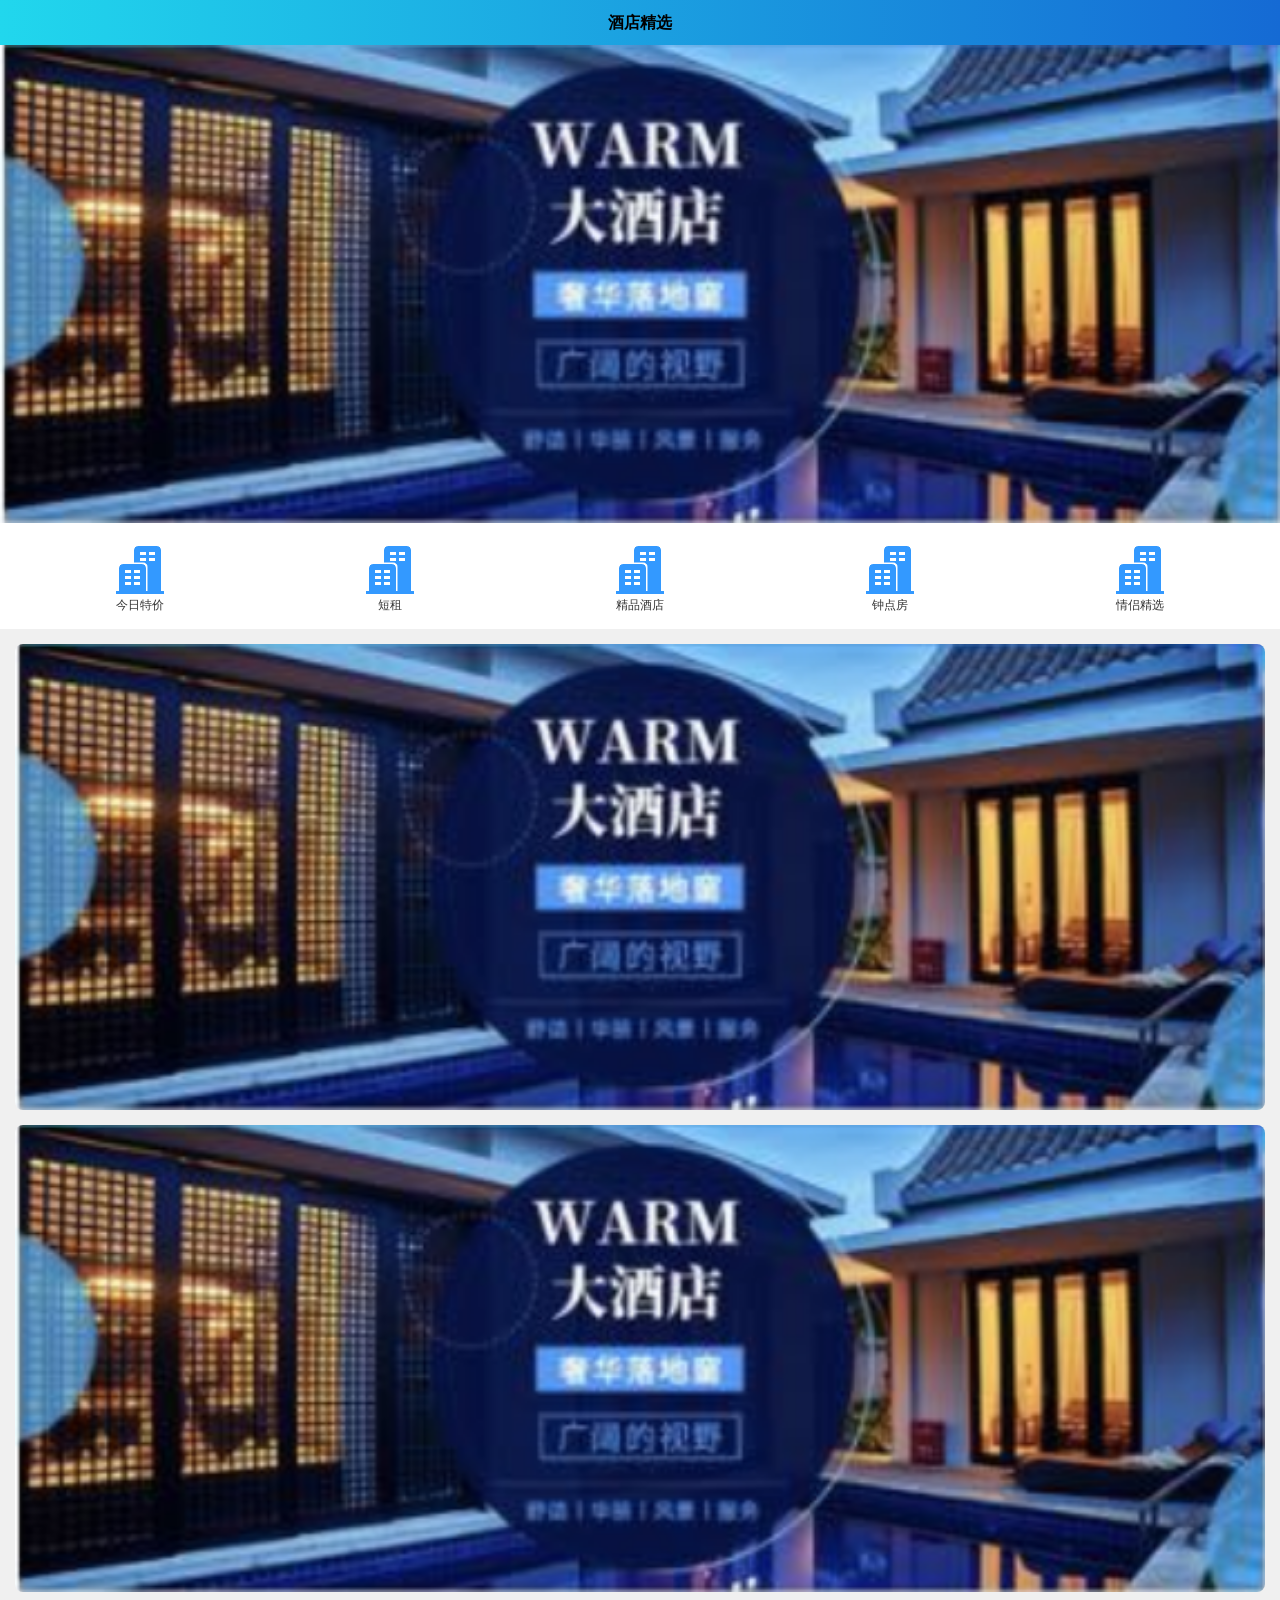
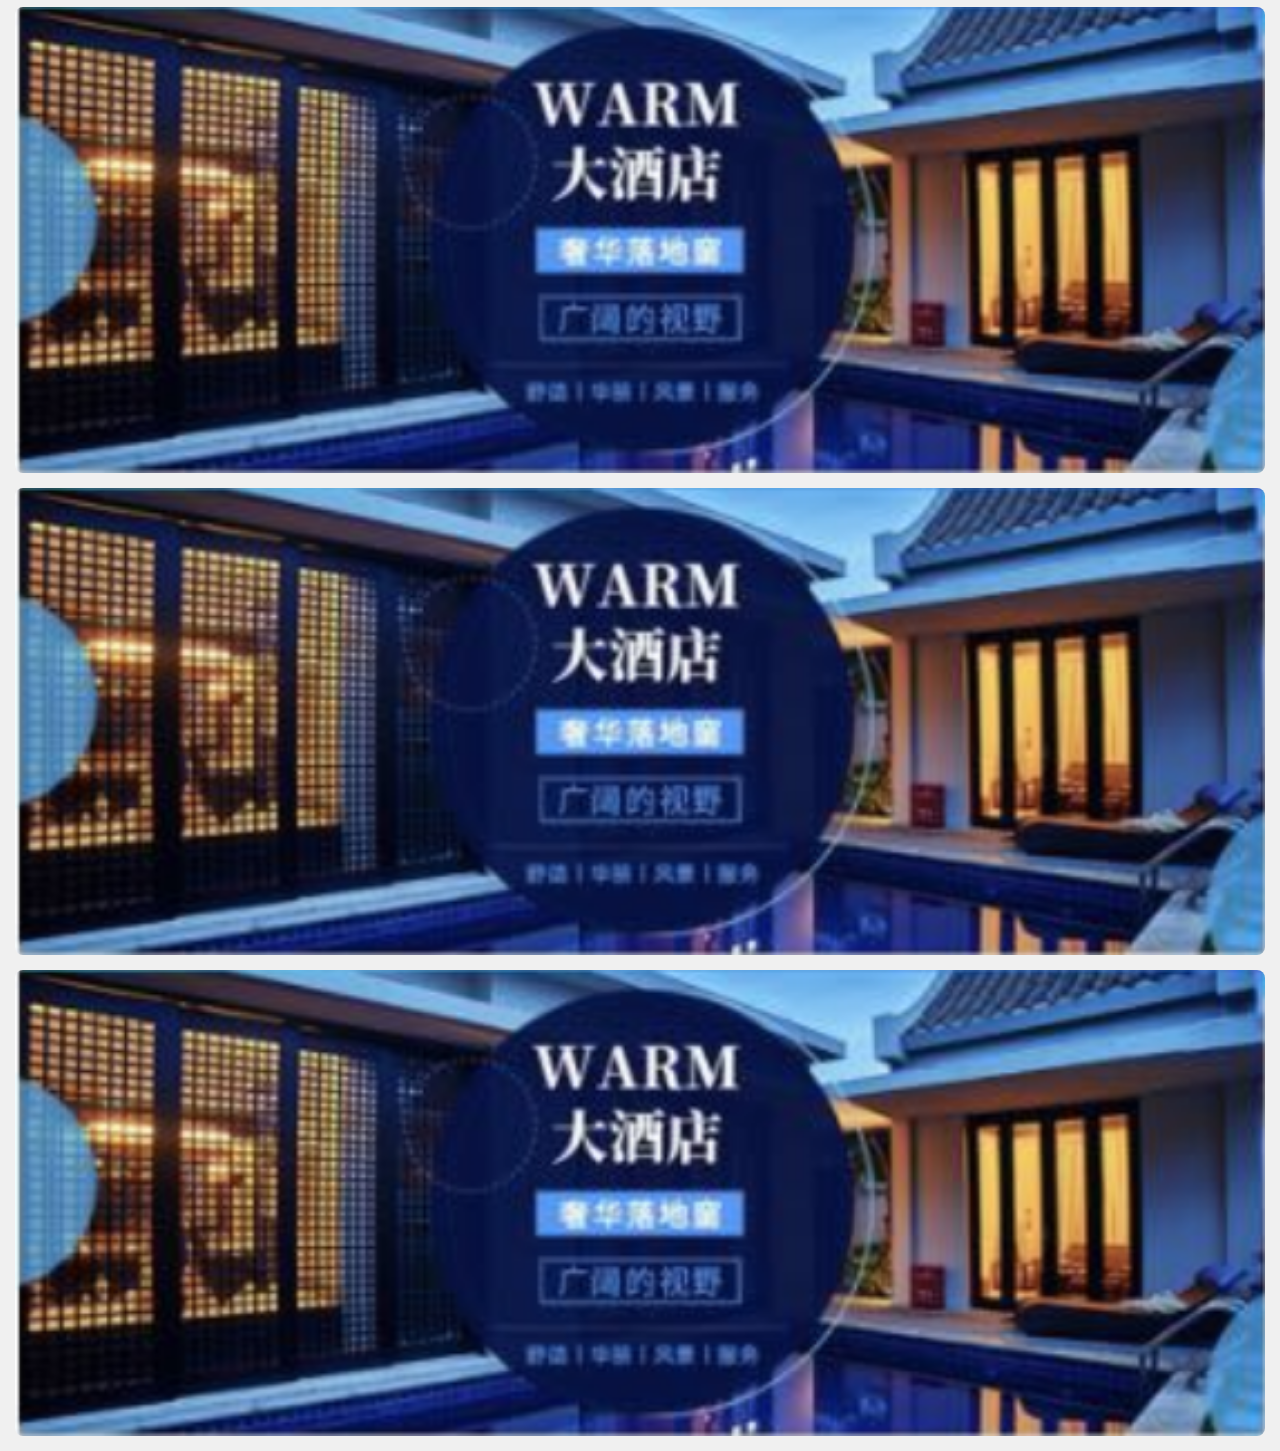
<file: html/index.html>
<!DOCTYPE html>
<html lang="en">
<head>
  <meta charset="UTF-8">
  <meta name="viewport" content="width=device-width, initial-scale=1.0">
  <meta http-equiv="X-UA-Compatible" content="ie=edge">
  <title>酒店精选</title>
  <link rel="stylesheet" href="../css/swiper.min.css">
  <link rel="stylesheet" href="../css/base.css">
  <script src="../js/swiper.min.js"></script>
</head>
<body>
  <header>
    <h4 class="title">酒店精选</h4>
  </header>
  <section class="swiper">
    <div class="swiper-container">
      <div class="swiper-wrapper">
        <div class="swiper-slide">
          <img src="../imgs/sw01.png">
        </div>
        <div class="swiper-slide">
          <img src="../imgs/sw01.png">
        </div>
        <div class="swiper-slide">
          <img src="../imgs/sw01.png">
        </div>
      </div>
    </div>
  </section>
  <!-- 导航条 -->
  <nav class="nav">
    <ul>
      <li>
        <img src="../imgs/hotel.png">
        <div>今日特价</div>
      </li>
      <li>
        <img src="../imgs/hotel.png">
        <div>短租</div>
      </li>
      <li>
        <img src="../imgs/hotel.png">
        <div>精品酒店</div>
      </li>
      <li>
        <img src="../imgs/hotel.png">
        <div>钟点房</div>
      </li>
      <li>
        <img src="../imgs/hotel.png">
        <div>情侣精选</div>
      </li>
    </ul>
  </nav>
  <!-- 列表 -->
  <section class="list">
    <ul>
      <li><a href=""><img src="../imgs/sw01.png"></a></li>
      <li><a href=""><img src="../imgs/sw01.png"></a></li>
      <li><a href=""><img src="../imgs/sw01.png"></a></li>
      <li><a href=""><img src="../imgs/sw01.png"></a></li>
      <li><a href=""><img src="../imgs/sw01.png"></a></li>
    </ul>
  </section>
  <script>
  window.onload = function(){
    // 初始化轮播图
    var swiper = new Swiper('.swiper-container', {
      autoplay: true,
      loop: true
    });
  };
  </script>
</body>
</html>
</file>
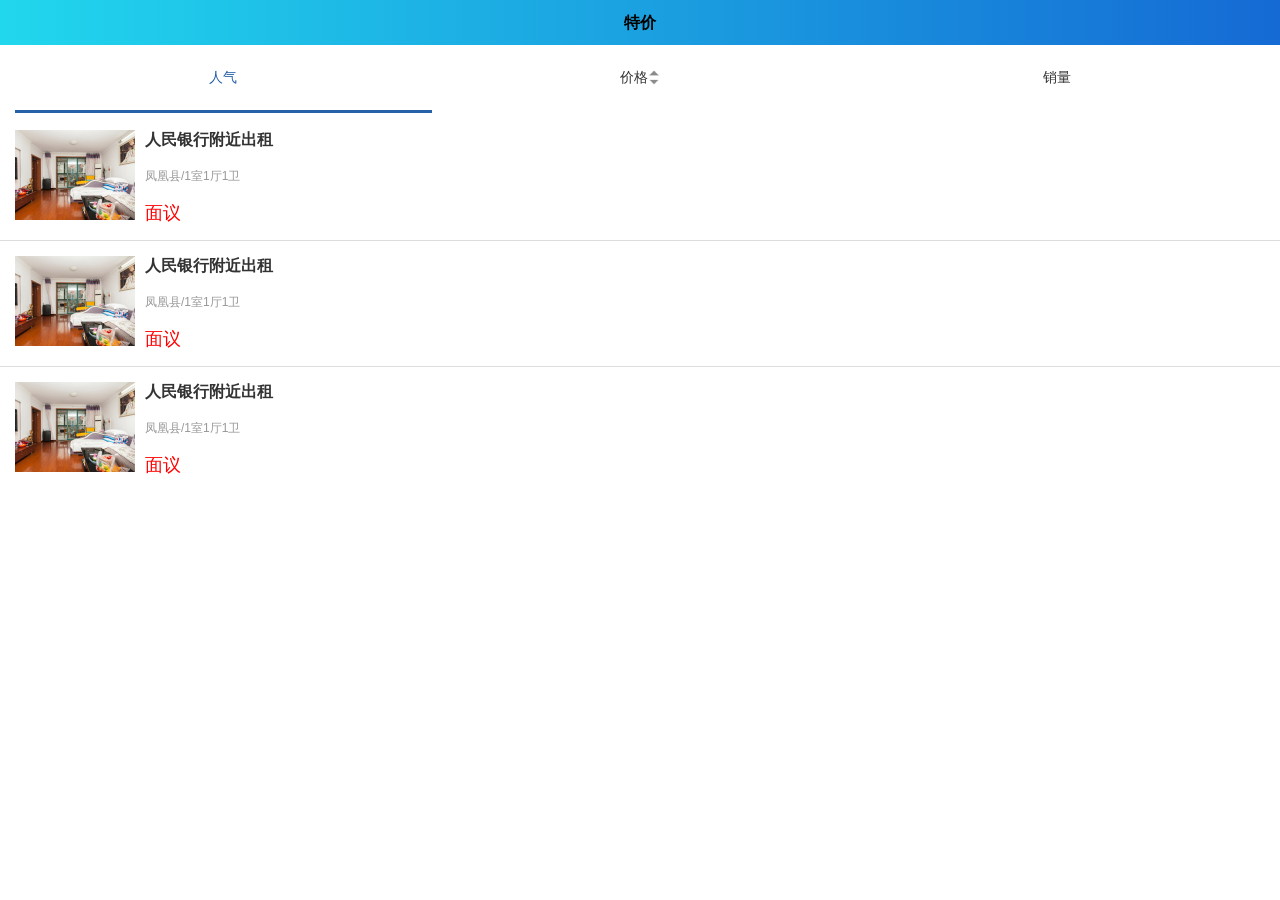
<file: html/bargainPrice.html>
<!DOCTYPE html>
<html lang="en">
<head>
  <meta charset="UTF-8">
  <meta name="viewport" content="width=device-width, initial-scale=1.0">
  <meta http-equiv="X-UA-Compatible" content="ie=edge">
  <title>特价aaaaaaaaaaa</title>
  <link rel="stylesheet" href="../css/swiper.min.css">
  <link rel="stylesheet" href="../css/base.css">
  <script src="../js/jquery-2.1.4.min.js"></script>
  <script src="../js/swiper.min.js"></script>
</head>
<body>
  <header>
    <h4 class="title">特价</h4>
  </header>
  <section class="main">
    <nav class="tab">
      <ul>
        <li class="active">
          <a>人气</a>
        </li>
        <li>
          <a class="tab-price">
            价格 
            <img src="../imgs/sj_t.png" class="sj_t">
            <img src="../imgs/sj_b.png" class="sj_b">
          </a>
        </li>
        <li>
          <a>销量</a>
        </li>
      </ul>
    </nav>
    <div class="swiper-container">
      <div class="swiper-wrapper">
        <div class="swiper-slide">
          <div class="container">
            <ul class="home-list">
              <li>
                <a href="" class="clearfix">
                  <img src="../imgs/home.jpg" class="pull-left img">
                  <div class="pull-left">
                    <div class="title">人民银行附近出租</div>
                    <div class="desc">凤凰县/1室1厅1卫</div>
                    <div class="price">面议</div>
                  </div>
                </a>
              </li>
              <li>
                  <a href="" class="clearfix">
                    <img src="../imgs/home.jpg" class="pull-left img">
                    <div class="pull-left">
                      <div class="title">人民银行附近出租</div>
                      <div class="desc">凤凰县/1室1厅1卫</div>
                      <div class="price">面议</div>
                    </div>
                  </a>
                </li>
                <li>
                  <a href="" class="clearfix">
                    <img src="../imgs/home.jpg" class="pull-left img">
                    <div class="pull-left">
                      <div class="title">人民银行附近出租</div>
                      <div class="desc">凤凰县/1室1厅1卫</div>
                      <div class="price">面议</div>
                    </div>
                  </a>
                </li>
            </ul>
          </div>
        </div>
        <div class="swiper-slide">
          <div class="container">
              <ul class="home-list">
                <li>
                  <a href="" class="clearfix">
                    <img src="../imgs/home.jpg" class="pull-left img">
                    <div class="pull-left">
                      <div class="title">人民银行附近出租</div>
                      <div class="desc">凤凰县/1室1厅1卫</div>
                      <div class="price">面议</div>
                    </div>
                  </a>
                </li>
                <li>
                    <a href="" class="clearfix">
                      <img src="../imgs/home.jpg" class="pull-left img">
                      <div class="pull-left">
                        <div class="title">人民银行附近出租</div>
                        <div class="desc">凤凰县/1室1厅1卫</div>
                        <div class="price">面议</div>
                      </div>
                    </a>
                  </li>
                  <li>
                    <a href="" class="clearfix">
                      <img src="../imgs/home.jpg" class="pull-left img">
                      <div class="pull-left">
                        <div class="title">人民银行附近出租</div>
                        <div class="desc">凤凰县/1室1厅1卫</div>
                        <div class="price">面议</div>
                      </div>
                    </a>
                  </li>
              </ul>
            </div>
        </div>
        <div class="swiper-slide">
          <div class="container">
              <ul class="home-list">
                <li>
                  <a href="" class="clearfix">
                    <img src="../imgs/home.jpg" class="pull-left img">
                    <div class="pull-left">
                      <div class="title">人民银行附近出租</div>
                      <div class="desc">凤凰县/1室1厅1卫</div>
                      <div class="price">面议</div>
                    </div>
                  </a>
                </li>
                <li>
                    <a href="" class="clearfix">
                      <img src="../imgs/home.jpg" class="pull-left img">
                      <div class="pull-left">
                        <div class="title">人民银行附近出租</div>
                        <div class="desc">凤凰县/1室1厅1卫</div>
                        <div class="price">面议</div>
                      </div>
                    </a>
                  </li>
                  <li>
                    <a href="" class="clearfix">
                      <img src="../imgs/home.jpg" class="pull-left img">
                      <div class="pull-left">
                        <div class="title">人民银行附近出租</div>
                        <div class="desc">凤凰县/1室1厅1卫</div>
                        <div class="price">面议</div>
                      </div>
                    </a>
                  </li>
              </ul>
            </div>
        </div>
      </div>
    </div>
  </section>
  <script>
    $(function(){
      var swiper = new Swiper('.swiper-container', {
        on: {
          slideChangeTransitionStart: function(){
            var index = this.activeIndex;
            $(".tab ul li:eq("+index+")").addClass("active").siblings().removeClass("active");
          }
        }
      });
      // 点击tab的时候
      $(".tab ul li").click(function(){
        var index = $(".tab ul li").index(this);
        $(this).addClass("active").siblings().removeClass("active");
        swiper.slideTo(index, 1000, false);
      });
    });
  </script>
</body>
</html>
</file>
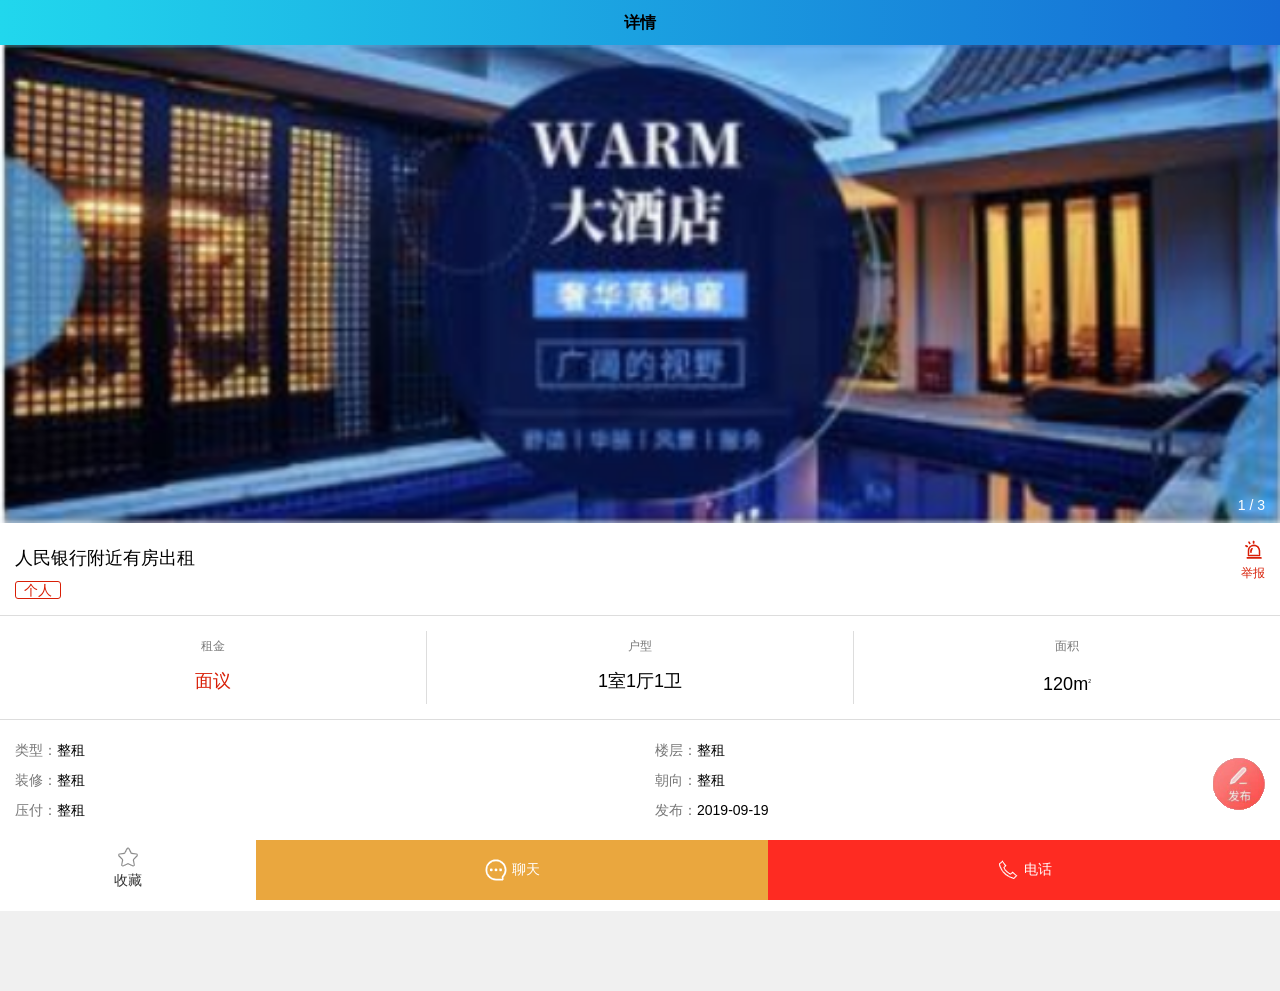
<file: html/details.html>
<!DOCTYPE html>
<html lang="en">
<head>
  <meta charset="UTF-8">
  <meta name="viewport" content="width=device-width, initial-scale=1.0">
  <meta http-equiv="X-UA-Compatible" content="ie=edge">
  <title>详情</title>
  <link rel="stylesheet" href="../css/swiper.min.css">
  <link rel="stylesheet" href="../css/base.css">
  <script src="../js/swiper.min.js"></script>
</head>
<body class="bg">
  <header>
    <h4 class="title">详情</h4>
  </header>
  <section class="swiper">
    <div class="swiper-container">
      <div class="swiper-wrapper">
        <div class="swiper-slide">
          <img src="../imgs/sw01.png">
        </div>
        <div class="swiper-slide">
          <img src="../imgs/sw01.png">
        </div>
        <div class="swiper-slide">
          <img src="../imgs/sw01.png">
        </div>
      </div>
      <div class="swiper-pagination"></div>
    </div>
  </section>
  <section class="details-title">
    <div class="clearfix">
      <div class="pull-left title">
        人民银行附近有房出租
      </div>
      <div class="pull-right img">
        <img src="../imgs/jubao.png">
        <div class="desc">举报</div>
      </div>
    </div>
    <div class="label"><span>个人</span></div>
  </section>
  <section>
    <ul class="flex">
      <li class="item">
        <div class="top">租金</div>
        <div class="bottom price">面议</div>
      </li>
      <li class="item">
        <div class="top">户型</div>
        <div class="bottom">1室1厅1卫</div>
      </li>
      <li class="item">
        <div class="top">面积</div>
        <div class="bottom">120m<sup>2</sup></div>
      </li>
    </ul>
  </section>
  <section class="details-info">
    <ul class="flex">
      <li class="item">
        <div><label>类型：</label>整租</div>
        <div><label>装修：</label>整租</div>
        <div><label>压付：</label>整租</div>
      </li>
      <li class="item">
        <div><label>楼层：</label>整租</div>
        <div><label>朝向：</label>整租</div>
        <div><label>发布：</label>2019-09-19</div>
      </li>
    </ul>
  </section>
  <section class="addr"><label>小区/地址：</label>凤凰县-城中区</section>
  <!-- <section class="split"></section> -->

  <img src="../imgs//fabu.png" class="publish">  
  <footer>
    <ul class="flex">
      <li class="flex-1">
        <a href="">
          <img src="../imgs/caret.png">
          <div>收藏</div>
        </a>
      </li>
      <li class="flex-2 chat">
        <a href="">
          <img src="../imgs/liaotian.png" alt="">
          <span>聊天</span>
        </a>
      </li>
      <li class="flex-2 tel">
        <a href="">
          <img src="../imgs/tel.png" alt="">
          <span>电话</span>
        </a>
      </li>
    </ul>
  </footer> 
  <script>
  window.onload = function(){
    // 初始化轮播图
    var swiper = new Swiper('.swiper-container', {
      autoplay: false,
      pagination: {
        el: '.swiper-pagination',
        type: 'fraction',
      }
    });
  };
  </script>
</body>
</html>
</file>
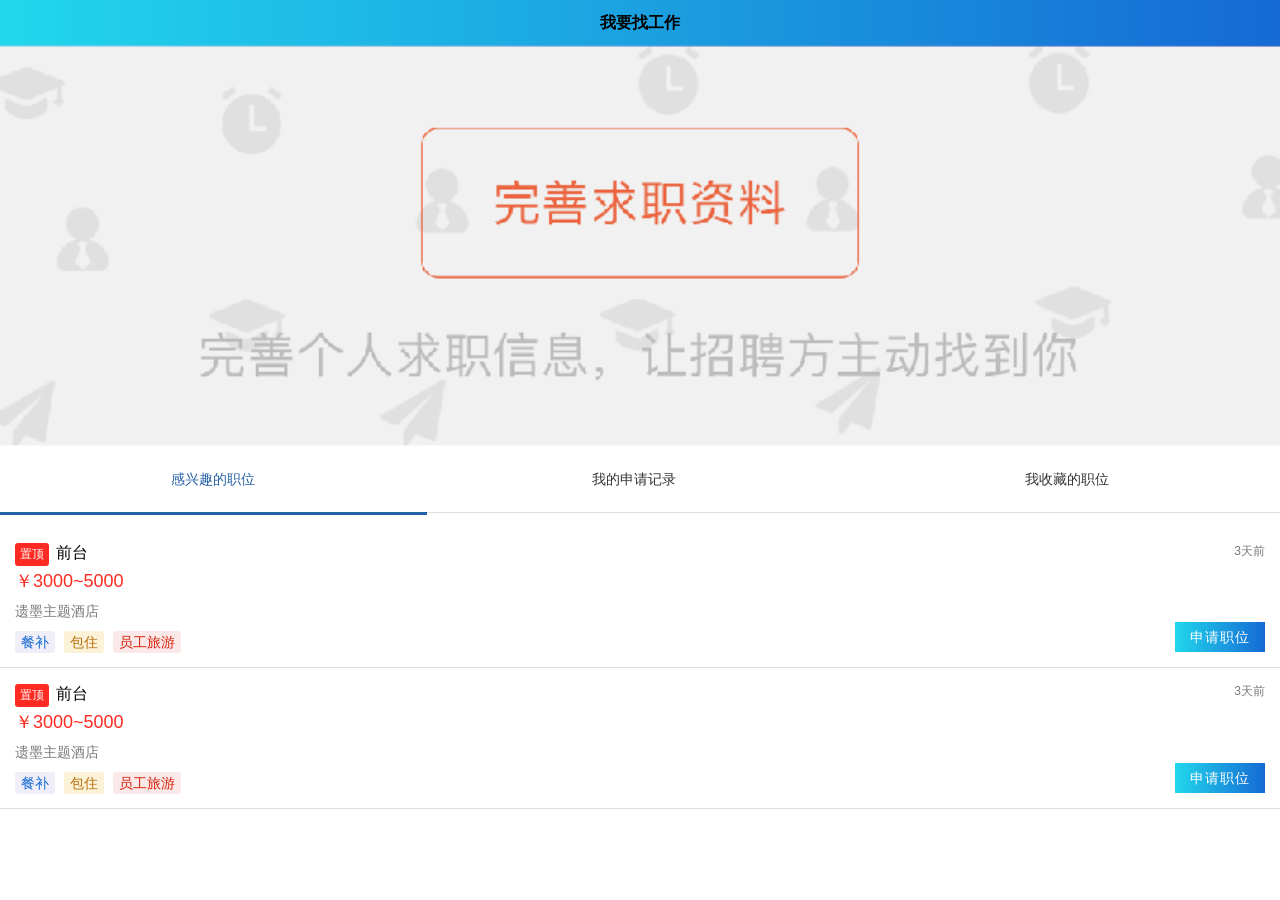
<file: html/findJob.html>
<!DOCTYPE html>
<html lang="en">
<head>
  <meta charset="UTF-8">
  <meta name="viewport" content="width=device-width, initial-scale=1.0">
  <meta http-equiv="X-UA-Compatible" content="ie=edge">
  <title>我要找工作</title>
  <link rel="stylesheet" href="../css/swiper.min.css">
  <link rel="stylesheet" href="../css/base.css">
  <script src="../js/swiper.min.js"></script>
  <script src="../js/jquery-2.1.4.min.js"></script>
</head>
<body>
  <header>
    <h4 class="title">我要找工作</h4>
  </header>
  <section class="work-bg">
    <img src="../imgs/bg2.png">
  </section>
  <section class="main work-main">
      <nav class="tab">
        <ul>
          <li class="active">
            <a>感兴趣的职位</a>
          </li>
          <li>
            <a class="tab-price">
              我的申请记录
            </a>
          </li>
          <li>
            <a>我收藏的职位</a>
          </li>
        </ul>
      </nav>
      <div class="swiper-container">
        <div class="swiper-wrapper">
          <div class="swiper-slide">
            <div class="container job-hot">
              <ul class="job-list">
                <li class="clearfix relative">
                  <div class="pull-left">
                    <div class="title"><span class="tips">置顶</span> <span>前台</span></div>
                    <div class="price">￥3000~5000</div>
                    <div class="shop-name">遗墨主题酒店</div>
                    <div class="label">
                      <span class="blue">餐补</span>
                      <span class="orange">包住</span>
                      <span class="red">员工旅游</span>
                    </div>
                  </div>
                  <div class="pull-right">
                    <div class="time">3天前</div>
                    <a href="" class="job-apply">申请职位</a>
                  </div>
                </li>
                <li class="clearfix relative">
                  <div class="pull-left">
                    <div class="title"><span class="tips">置顶</span> <span>前台</span></div>
                    <div class="price">￥3000~5000</div>
                    <div class="shop-name">遗墨主题酒店</div>
                    <div class="label">
                      <span class="blue">餐补</span>
                      <span class="orange">包住</span>
                      <span class="red">员工旅游</span>
                    </div>
                  </div>
                  <div class="pull-right">
                    <div class="time">3天前</div>
                    <a href="" class="job-apply">申请职位</a>
                  </div>
                </li>
              </ul>
            </div>
          </div>
          <div class="swiper-slide">
            <div class="container job-hot">
              <ul class="job-list">
                <li class="clearfix relative">
                  <div class="pull-left">
                    <div class="title"><span class="tips">置顶</span> <span>前台</span></div>
                    <div class="price">￥3000~5000</div>
                    <div class="shop-name">遗墨主题酒店</div>
                    <div class="label">
                      <span class="blue">餐补</span>
                      <span class="orange">包住</span>
                      <span class="red">员工旅游</span>
                    </div>
                  </div>
                  <div class="pull-right">
                    <div class="time">3天前</div>
                    <a href="" class="job-apply">申请职位</a>
                  </div>
                </li>
                <li class="clearfix relative">
                  <div class="pull-left">
                    <div class="title"><span class="tips">置顶</span> <span>前台</span></div>
                    <div class="price">￥3000~5000</div>
                    <div class="shop-name">遗墨主题酒店</div>
                    <div class="label">
                      <span class="blue">餐补</span>
                      <span class="orange">包住</span>
                      <span class="red">员工旅游</span>
                    </div>
                  </div>
                  <div class="pull-right">
                    <div class="time">3天前</div>
                    <a href="" class="job-apply">申请职位</a>
                  </div>
                </li>
              </ul>
            </div>
          </div>
          <div class="swiper-slide">
            <div class="container job-hot">
              <ul class="job-list">
                <li class="clearfix relative">
                  <div class="pull-left">
                    <div class="title"><span class="tips">置顶</span> <span>前台</span></div>
                    <div class="price">￥3000~5000</div>
                    <div class="shop-name">遗墨主题酒店</div>
                    <div class="label">
                      <span class="blue">餐补</span>
                      <span class="orange">包住</span>
                      <span class="red">员工旅游</span>
                    </div>
                  </div>
                  <div class="pull-right">
                    <div class="time">3天前</div>
                    <a href="" class="job-apply">申请职位</a>
                  </div>
                </li>
                <li class="clearfix relative">
                  <div class="pull-left">
                    <div class="title"><span class="tips">置顶</span> <span>前台</span></div>
                    <div class="price">￥3000~5000</div>
                    <div class="shop-name">遗墨主题酒店</div>
                    <div class="label">
                      <span class="blue">餐补</span>
                      <span class="orange">包住</span>
                      <span class="red">员工旅游</span>
                    </div>
                  </div>
                  <div class="pull-right">
                    <div class="time">3天前</div>
                    <a href="" class="job-apply">申请职位</a>
                  </div>
                </li>
              </ul>
            </div>
          </div>
        </div>
      </div>
    </section>
    <script>
      $(function(){
        var swiper = new Swiper('.swiper-container', {
          on: {
            slideChangeTransitionStart: function(){
              var index = this.activeIndex;
              $(".tab ul li:eq("+index+")").addClass("active").siblings().removeClass("active");
            }
          }
        });
        // 点击tab的时候
        $(".tab ul li").click(function(){
          var index = $(".tab ul li").index(this);
          $(this).addClass("active").siblings().removeClass("active");
          swiper.slideTo(index, 1000, false);
        });
      });
    </script>
</body>
</html>
</file>
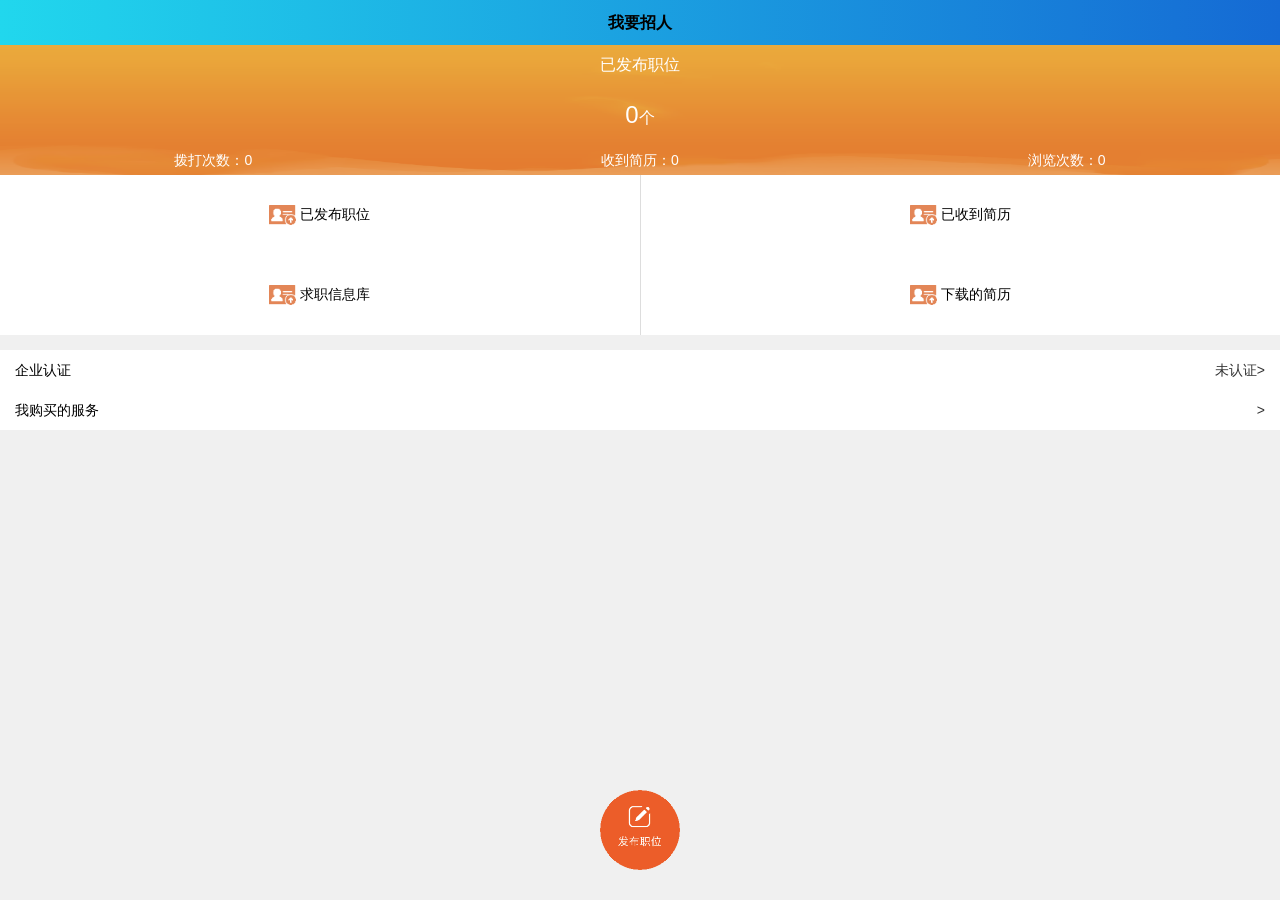
<file: html/findPerson.html>
<!DOCTYPE html>
<html lang="en">
<head>
  <meta charset="UTF-8">
  <meta name="viewport" content="width=device-width, initial-scale=1.0">
  <meta http-equiv="X-UA-Compatible" content="ie=edge">
  <title>我要招人</title>
  <link rel="stylesheet" href="../css/swiper.min.css">
  <link rel="stylesheet" href="../css/base.css">
  <script src="../js/swiper.min.js"></script>
</head>
<body class="bg">
  <header>
    <h4 class="title">我要招人</h4>
  </header>
  <section class="person-bg">
    <div class="title">已发布职位</div>
    <div class="title"><span class="num">0</span>个</div>
    <div class="person-flex">
      <div class="person-item">拨打次数：0</div>
      <div class="person-item">收到简历：0</div>
      <div class="person-item">浏览次数：0</div>
    </div>
  </section>
  <section class="person-menu">
    <div class="person-menu-item">
      <div class="icon">
        <img src="../imgs/per1.png"> 已发布职位
      </div>
      <div class="icon">
        <img src="../imgs/per1.png"> 求职信息库
      </div>
    </div>
    <div class="person-menu-item">
      <div class="icon">
          <img src="../imgs/per1.png"> 已收到简历
        </div>
        <div class="icon">
          <img src="../imgs/per1.png"> 下载的简历
        </div>
    </div>
  </section>
  <section class="person-nav">
    <ul>
      <li class="clearfix">
        <div class="pull-left">企业认证</div>
        <a class="pull-right text-right">
          未认证&gt;
        </a>
      </li>
      <li class="clearfix">
        <div class="pull-left">我购买的服务</div>
        <a class="pull-right text-right">
          &gt;
        </a>
      </li>
    </ul>
  </section>
  <img src="../imgs/publish.png" class="publish-btn">
</body>
</html>
</file>
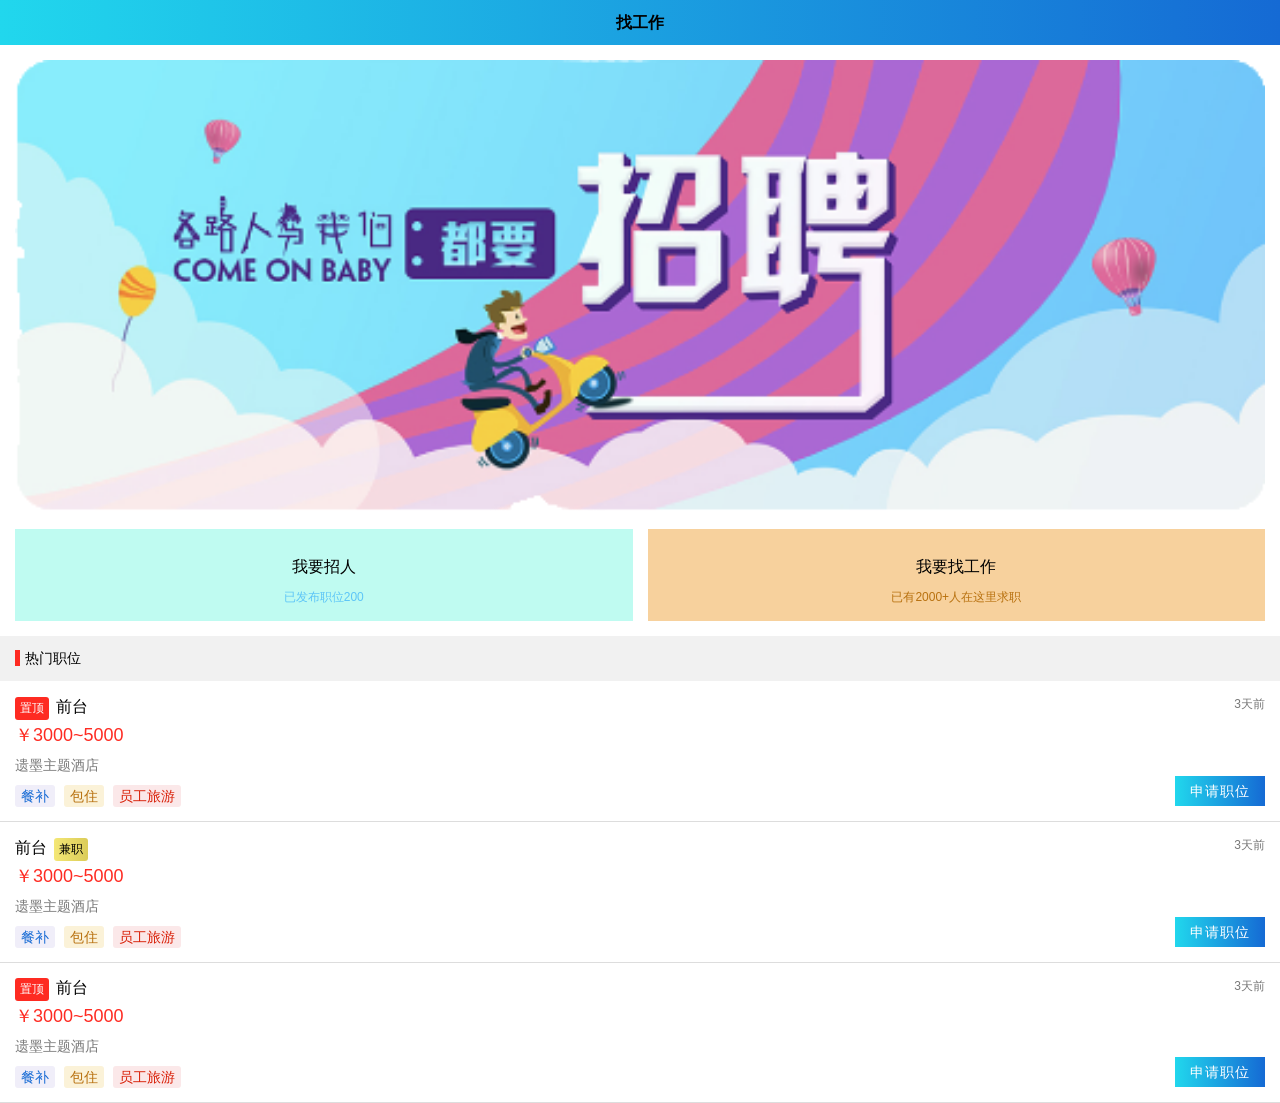
<file: html/job.html>
<!DOCTYPE html>
<html lang="en">
<head>
  <meta charset="UTF-8">
  <meta name="viewport" content="width=device-width, initial-scale=1.0">
  <meta http-equiv="X-UA-Compatible" content="ie=edge">
  <title>找工作</title>
  <link rel="stylesheet" href="../css/swiper.min.css">
  <link rel="stylesheet" href="../css/base.css">
  <script src="../js/swiper.min.js"></script>
</head>
<body>
  <header>
    <h4 class="title">找工作</h4>
  </header>
  <section class="job-banner">
    <img src="../imgs/img02.png">
  </section>
  <section class="job-recruit">
    <div class="recruit-person text-center">
      <div class="title">我要招人</div>
      <div class="note">已发布职位200</div>
    </div>
    <div class="recruit-work text-center">
      <div class="title">我要找工作</div>
      <div class="note">已有2000+人在这里求职</div>
    </div>
  </section>
  <section class="job-hot">
    <div class="title">
      <span>热门职位</span>
    </div>
    <ul class="job-list">
      <li class="clearfix relative">
        <div class="pull-left">
          <div class="title"><span class="tips">置顶</span> <span>前台</span></div>
          <div class="price">￥3000~5000</div>
          <div class="shop-name">遗墨主题酒店</div>
          <div class="label">
            <span class="blue">餐补</span>
            <span class="orange">包住</span>
            <span class="red">员工旅游</span>
          </div>
        </div>
        <div class="pull-right">
          <div class="time">3天前</div>
          <a href="" class="job-apply">申请职位</a>
        </div>
      </li>
      <li class="clearfix relative">
        <div class="pull-left">
          <div class="title"><span>前台</span> <span class="tips-right">兼职</span></div>
          <div class="price">￥3000~5000</div>
          <div class="shop-name">遗墨主题酒店</div>
          <div class="label">
            <span class="blue">餐补</span>
            <span class="orange">包住</span>
            <span class="red">员工旅游</span>
          </div>
        </div>
        <div class="pull-right">
          <div class="time">3天前</div>
          <a href="" class="job-apply">申请职位</a>
        </div>
      </li>
      <li class="clearfix relative">
        <div class="pull-left">
          <div class="title"><span class="tips">置顶</span> <span>前台</span></div>
          <div class="price">￥3000~5000</div>
          <div class="shop-name">遗墨主题酒店</div>
          <div class="label">
            <span class="blue">餐补</span>
            <span class="orange">包住</span>
            <span class="red">员工旅游</span>
          </div>
        </div>
        <div class="pull-right">
          <div class="time">3天前</div>
          <a href="" class="job-apply">申请职位</a>
        </div>
      </li>
    </ul>
  </section>
</body>
</html>
</file>
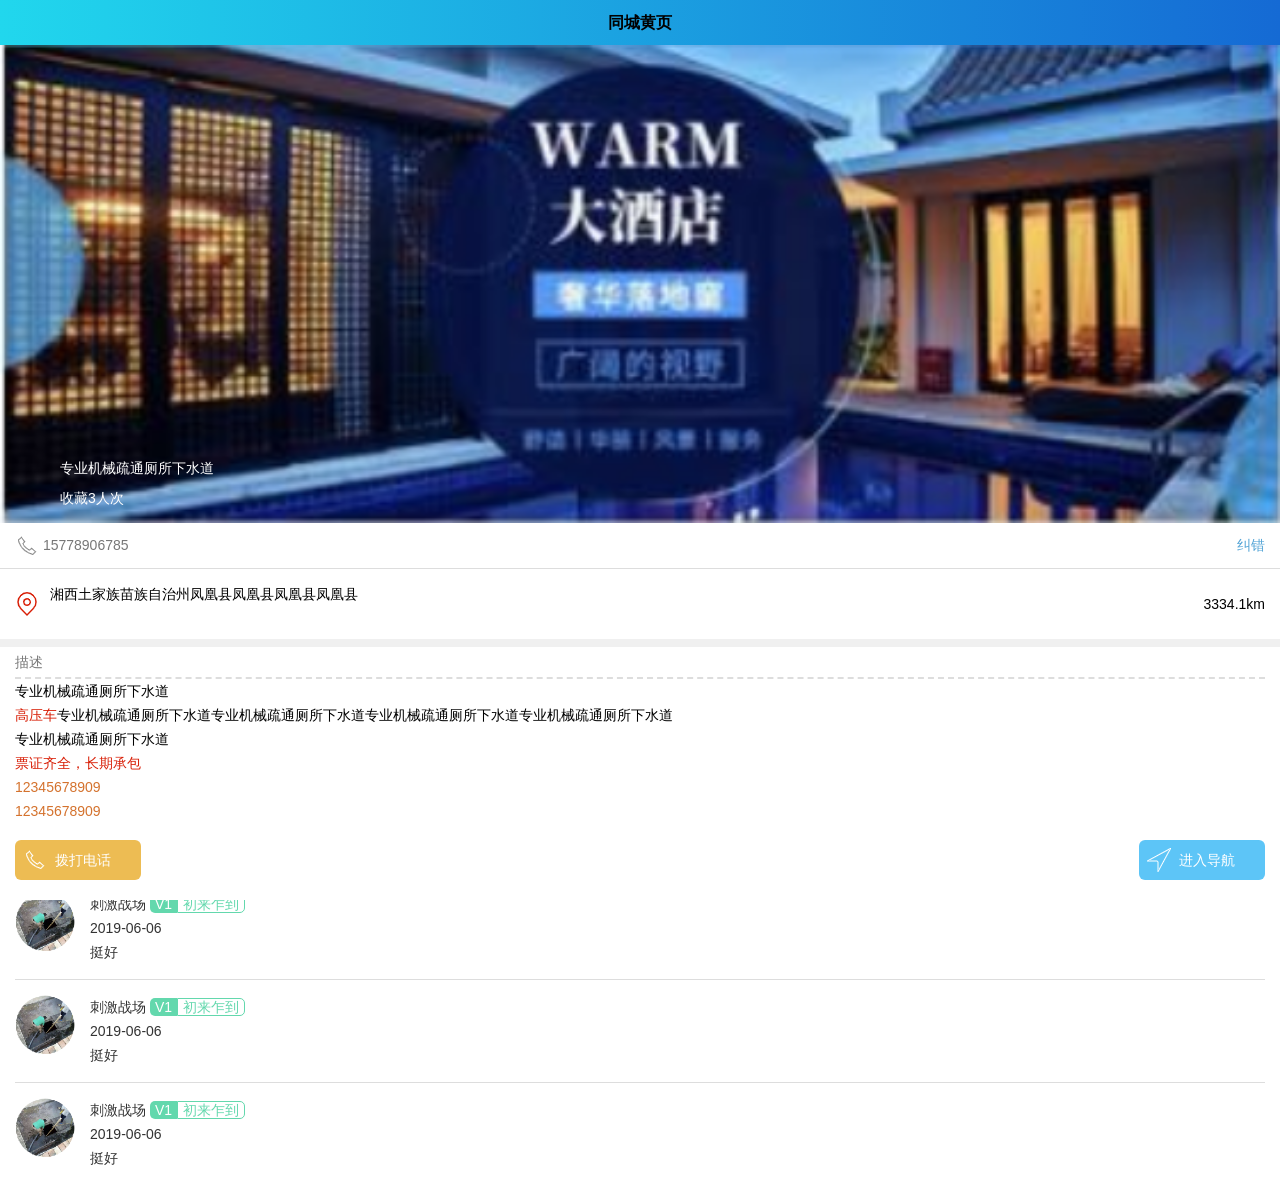
<file: html/telListDetails.html>
<!DOCTYPE html>
<html lang="en">
<head>
  <meta charset="UTF-8">
  <meta name="viewport" content="width=device-width, initial-scale=1.0">
  <meta http-equiv="X-UA-Compatible" content="ie=edge">
  <title>同城黄页</title>
  <link rel="stylesheet" href="../css/swiper.min.css">
  <link rel="stylesheet" href="../css/base.css">
  <script src="../js/swiper.min.js"></script>
</head>
<body class="bg" style="padding-bottom: 0;">
  <header>
    <h4 class="title">同城黄页</h4>
  </header>
  <div class="banner">
      <img src="../imgs/sw01.png">
      <div class="desc">
        <div>专业机械疏通厕所下水道</div>
        <div>收藏3人次</div>
      </div>
  </div>
  <section>
    <div class="error clearfix">
      <div class="pull-left tel">
        <img src="../imgs/tel2.png"> 15778906785
      </div>
      <a href="" class="pull-right">纠错</a>
    </div>
    <div class="addr clearfix">
      <div class="pull-left">
        <img src="../imgs/position.png">
        <div>湘西土家族苗族自治州凤凰县凤凰县凤凰县凤凰县</div>
      </div>
      <div class="pull-right">
        3334.1km
      </div>
    </div>
  </section>
  <section class="desc">
    <div class="title">描述</div>
    <div>专业机械疏通厕所下水道</div>
    <div><span class="red">高压车</span>专业机械疏通厕所下水道专业机械疏通厕所下水道专业机械疏通厕所下水道专业机械疏通厕所下水道</div>
    <div>专业机械疏通厕所下水道</div>
    <div class="red">票证齐全，长期承包</div>
    <div class="phone">12345678909</div>
    <div class="phone">12345678909</div>
  </section>
  <section class="comment">
    <div class="title">最新评论</div>
    <ul class="comment-list">
      <li>
        <a href="" class="clearfix">
          <img src="../imgs/img1.png" class="pull-left"/>
          <div class="pull-left">
            <div class="name">刺激战场 <span class="level">V1</span><span class="level-text">初来乍到</span></div>
            <div class="date">2019-06-06</div>
            <div class="text">挺好</div>
          </div>
        </a>
      </li>
      <li>
        <a href="" class="clearfix">
          <img src="../imgs/img1.png" class="pull-left"/>
          <div class="pull-left">
            <div class="name">刺激战场 <span class="level">V1</span><span class="level-text">初来乍到</span></div>
            <div class="date">2019-06-06</div>
            <div class="text">挺好</div>
          </div>
        </a>
      </li>
      <li>
        <a href="" class="clearfix">
          <img src="../imgs/img1.png" class="pull-left"/>
          <div class="pull-left">
            <div class="name">刺激战场 <span class="level">V1</span><span class="level-text">初来乍到</span></div>
            <div class="date">2019-06-06</div>
            <div class="text">挺好</div>
          </div>
        </a>
      </li>
    </ul>
  </section>
  <footer class="fixed clearfix">
    <a class="btn tel pull-left"><img src="../imgs/tel.png">拨打电话</a>
    <a class="btn navgation pull-right"><img src="../imgs/nav.png">进入导航</a>
  </footer>
  <script>
  </script>
</body>
</html>
</file>
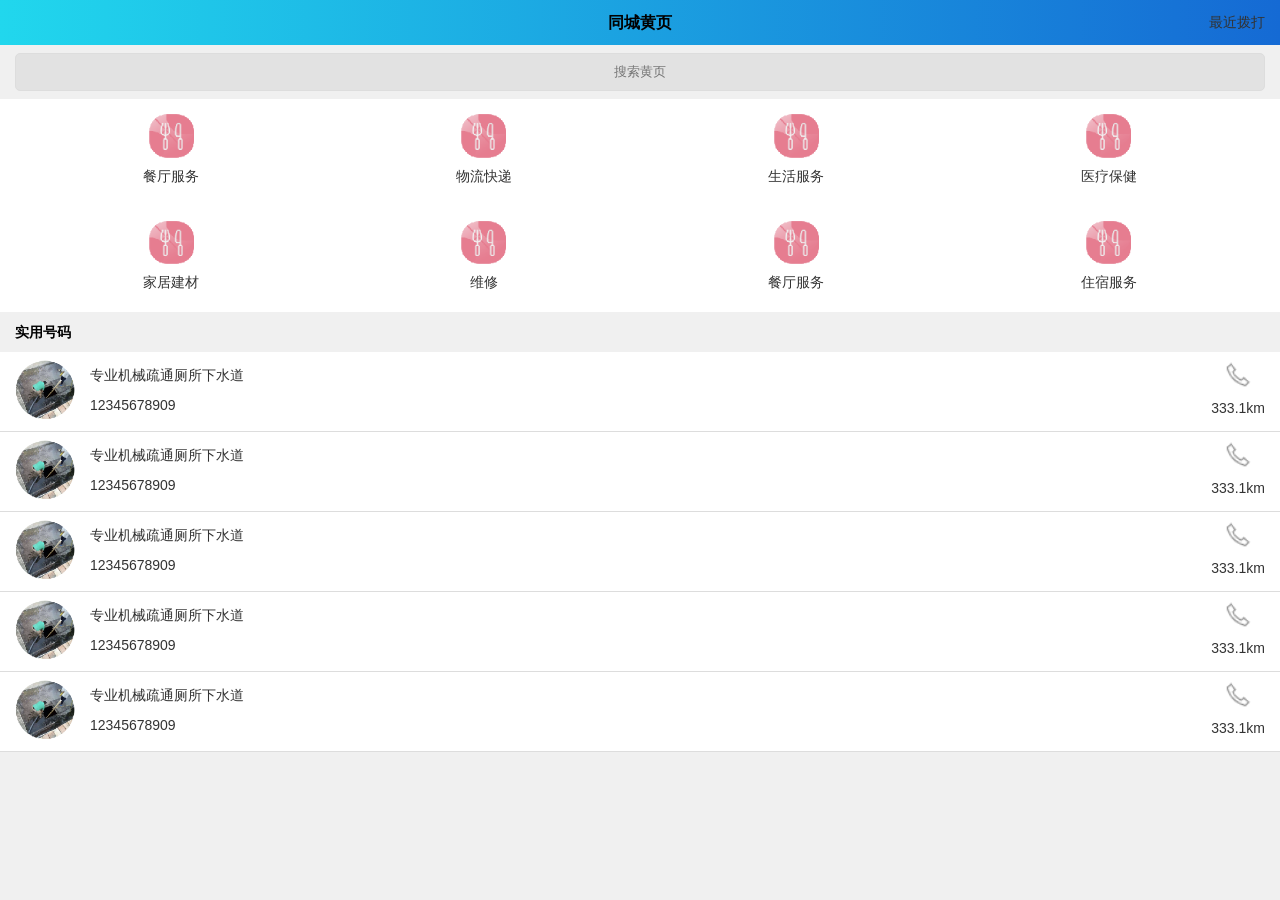
<file: html/yellowPage.html>
<!DOCTYPE html>
<html lang="en">
<head>
  <meta charset="UTF-8">
  <meta name="viewport" content="width=device-width, initial-scale=1.0">
  <meta http-equiv="X-UA-Compatible" content="ie=edge">
  <title>同城黄页</title>
  <link rel="stylesheet" href="../css/swiper.min.css">
  <link rel="stylesheet" href="../css/base.css">
  <script src="../js/swiper.min.js"></script>
</head>
<body class="bg" style="padding-bottom: 0;">
  <header>
    <h4 class="title">同城黄页</h4>
    <a class="right">最近拨打</a>
  </header>
  <section class="search">
    <input type="text" placeholder="搜索黄页">
  </section>
  <nav>
    <ul class="clearfix">
      <li class="pull-left">
        <a href="">
          <img src="../imgs/canting.png">
          <div class="desc">餐厅服务</div>
        </a>
      </li>
      <li class="pull-left">
        <a href="">
          <img src="../imgs/canting.png">
          <div class="desc">物流快递</div>
        </a>
      </li>
      <li class="pull-left">
        <a href="">
          <img src="../imgs/canting.png">
          <div class="desc">生活服务</div>
        </a>
      </li>
      <li class="pull-left">
        <a href="">
          <img src="../imgs/canting.png">
          <div class="desc">医疗保健</div>
        </a>
      </li>
      <li class="pull-left">
        <a href="">
          <img src="../imgs/canting.png">
          <div class="desc">家居建材</div>
        </a>
      </li>
      <li class="pull-left">
        <a href="">
          <img src="../imgs/canting.png">
          <div class="desc">维修</div>
        </a>
      </li>
      <li class="pull-left">
        <a href="">
          <img src="../imgs/canting.png">
          <div class="desc">餐厅服务</div>
        </a>
      </li>
      <li class="pull-left">
        <a href="">
          <img src="../imgs/canting.png">
          <div class="desc">住宿服务</div>
        </a>
      </li>
    </ul>
  </nav>
  <section class="tel-list">
    <h4>实用号码</h4>
    <ul>
      <li>
        <a href="" class="clearfix">
          <img src="../imgs/img1.png" class="pull-left">
          <div class="pull-left">
            <div class="title">专业机械疏通厕所下水道</div>
            <div class="tel">12345678909</div>
          </div>
          <div class="pull-right">
            <img src="../imgs/tel2.png">
            <div class="distance">333.1km</div>
          </div>
        </a>
      </li>
      <li>
        <a href="" class="clearfix">
          <img src="../imgs/img1.png" class="pull-left">
          <div class="pull-left">
            <div class="title">专业机械疏通厕所下水道</div>
            <div class="tel">12345678909</div>
          </div>
          <div class="pull-right">
            <img src="../imgs/tel2.png">
            <div class="distance">333.1km</div>
          </div>
        </a>
      </li>
      <li>
        <a href="" class="clearfix">
          <img src="../imgs/img1.png" class="pull-left">
          <div class="pull-left">
            <div class="title">专业机械疏通厕所下水道</div>
            <div class="tel">12345678909</div>
          </div>
          <div class="pull-right">
            <img src="../imgs/tel2.png">
            <div class="distance">333.1km</div>
          </div>
        </a>
      </li>
      <li>
        <a href="" class="clearfix">
          <img src="../imgs/img1.png" class="pull-left">
          <div class="pull-left">
            <div class="title">专业机械疏通厕所下水道</div>
            <div class="tel">12345678909</div>
          </div>
          <div class="pull-right">
            <img src="../imgs/tel2.png">
            <div class="distance">333.1km</div>
          </div>
        </a>
      </li>
      <li>
        <a href="" class="clearfix">
          <img src="../imgs/img1.png" class="pull-left">
          <div class="pull-left">
            <div class="title">专业机械疏通厕所下水道</div>
            <div class="tel">12345678909</div>
          </div>
          <div class="pull-right">
            <img src="../imgs/tel2.png">
            <div class="distance">333.1km</div>
          </div>
        </a>
      </li>
    </ul>
  </section>
  <script>
  </script>
</body>
</html>
</file>
<file: css/base.css>
*{
  padding: 0;
  margin: 0;
}
html,body{
  font-family: "微软雅黑", Arial, Helvetica, sans-serif;
  font-size: 14px;
}
body{
  padding-top: 45px;
}
a,
a:hover,
a:active{
  text-decoration: none;
  color: #333;
  cursor: pointer;
}
ul{
  list-style: none;
}
header{
  background: -webkit-linear-gradient(left, #21d7ed, #156ad4);
  padding: 0 15px;
  position: fixed;
  top: 0;
  left: 0;
  right: 0;
  z-index: 100;
}
header .title{
  height: 45px;
  line-height: 45px;
  text-align: center;
  font-size: 16px;
}

.swiper .swiper-slide img{
  display: block;
  width: 100%;
}
.nav > ul{
  display: flex;
}
.nav > ul > li{
  -webkit-flex: 1;
  flex: 1;
  text-align: center;
  padding-top: 8px;
  font-size: 12px;
  color: #333; 
}
section.list{
  background: #f0f0f0;
  padding: 15px;
}
section.list ul > li + li{
  margin-top: 15px;
}
section.list ul > li > a{
  display: block;
}
section.list ul > li img{
  display: block;
  width: 100%;
  -webkit-border-radius: 8px;
  border-radius: 8px;
}
nav.tab > ul{
  -webkit-display: flex;
  display: flex;
}
.tab-price{
  position: relative;
  padding-right: 12px;
}
.tab-price .sj_t{
  position: absolute;
  top: 22px;
  /* right: 5; */
  width: 12px;
  height: 12px;
}
.tab-price .sj_b{
  position: absolute;
  bottom: 22px;
  /* right: 0; */
  width: 12px;
  height: 12px;
}
.main{
  padding-top: 70px;
}
nav.tab{
  position: fixed;
  top: 45px;
  left: 0;
  right: 0;
  background: #fff;
  z-index: 100;
}
nav.tab > ul > li{
  -webit-flex: 1;
  flex: 1;
  text-align: center;
  height: 65px;
  line-height: 65px;
  margin: auto;
}
nav.tab > ul > li a{
  /* padding-bottom: 5px; */
}
nav.tab > ul > li.active a{
  -webkit-box-sizing: border-box;
  box-sizing: border-box;
  color: #2561a7;
  border-bottom: 3px solid #2561a7;
}
.clearfix{
  *zoom: 1;
}
.clearfix:after{
  clear: both;
  content: "";
  display: block;
  visibility: hidden;
  height: 0;
}
.pull-left{
  float: left !important;
}
.pull-right{
  float: right !important;
}
.home-list li + li{
  border-top: 1px solid #ddd;
}
.home-list li a{
  display: block;
  padding: 15px;
}
.home-list li .img{
  width: 120px;
  margin-right: 10px;
}
.home-list li .title{
  font-weight: bold;
  font-size: 16px;
}
.home-list li .desc{
  line-height: 50px;
  font-size: 12px;
  color: #999;
}
.home-list li .price{
  color: #ff0000;
  font-size: 18px;
}
.swiper-pagination{
  color: #fff;
  right: 15px;
  left: auto;
  text-align: right;
}
.details-title{
  padding: 15px;
  border-bottom: 1px solid #ddd;
}
.details-title .title{
  font-size: 18px;
  line-height: 40px;
}
.details-title .img{
  text-align: center;
}
.details-title .img .desc{
  font-size: 12px;
  color: #d81e06;
}
.details-title .label span{
  border: 1px solid #d81e06;
  padding: 0px 8px;
  color: #d81e06;
  -webkit-border-radius: 3px;
  border-radius: 3px;
}
.flex{
  -webkit-display: flex;
  display: flex;
  padding: 15px 0;
  border-bottom: 1px solid #ddd;
}
.flex .item{
  flex: 1;
  text-align: center;
}
.flex .item +.item{
  border-left: 1px solid #ddd;
}
.flex .item .top{
  font-size: 12px;
  color: #777;
  line-height: 30px;
}
.flex .item .bottom{
  font-size: 18px;
  line-height: 40px;
}
.flex .item .bottom sup{
  font-size: 5px;
}
.flex .item .bottom.price{
  color: #d81e06;
} 
.details-info .item{
  padding: 0 15px;
  text-align: left;
  line-height: 30px;
}
.details-info .item + .item{
  border: none;
}
.details-info .item label{
  color: #777;
}
.addr {
  padding: 0 15px; 
  line-height: 40px;
}
.addr label{
  color: #777;
}
.split{
  height: 8px;
  background: #f0f0f0;
}
.publish{
  position: fixed;
  z-index: 1000;
  bottom: 90px;
  right: 15px;
}
.bg{
  background: #f0f0f0;
  padding-bottom: 80px;
}
.bg > section{
  background: #fff;
}
footer > ul.flex{
  border: none;
  position: fixed;
  z-index: 1000;
  bottom: 0;
  left: 0;
  right: 0;
  height: 60px;
  background: #fff;
  padding: 0;
}
footer > ul.flex > li{
  margin: auto;
  text-align: center;
  height: 60px;
  -webkit-box-sizing: border-box;
  box-sizing: border-box;
}
.flex-1{
  -webkit-flex: 1;
  flex: 1;
}
.flex-2{
  -webkit-flex: 2;
  flex: 2;
}
footer > ul.flex li a{
  display: block;
  width: 100%;
  height: 100%;
}
footer > ul.flex .flex-1 img{
  margin-top: 5px; 
}
footer > ul.flex .flex-2.chat{
  background: #eaa73e;
}
footer > ul.flex .flex-2 > a{
  color: #fff;
  padding-top: 18px;
  -webkit-box-sizing: border-box;
  box-sizing: border-box;
}
footer > ul.flex .flex-2.tel{
  background: #fe2b22;
}
footer > ul.flex .flex-2 > a img{
  vertical-align: middle;
}
.right{
  position: absolute;
  right: 15px;
  top: 0;
  line-height: 45px;
  font-size: 14px;
}
.bg > .search{
  background: #f0f0f0;
  padding: 8px 15px;
}
.bg > .search > input{
  padding: 3px;
  line-height: 30px;
  display: block;
  width: 100%;
  border: 1px solid #ddd;
  -webkit-box-sizing: border-box;
  box-sizing: border-box;
  outline: none;
  -webkit-border-radius: 5px;
  border-radius: 5px;
  text-align: center;
  background: #e2e2e2;
}
nav{
  padding: 0 15px;
  background: #fff;
}
nav > ul > li{
  width: 25%;
  margin: 15px auto;
  text-align: center;
}
nav > ul > li > a{
  display: block;
}
nav > ul > li > a img{
  width: 45px;
}
nav > ul > li > a .desc{
  line-height: 30px;
}
.tel-list h4{
  background: #f0f0f0;
  padding: 0 15px;
  line-height: 40px;
}
.tel-list > ul > li{
  border-bottom: 1px solid #ddd;
  text-align: left;
  width: 100%;
  margin: 0;
}
.tel-list > ul > li > a{
  display: block;
  width: 100%;
  padding: 8px 15px;
  -webkit-box-sizing: border-box;
  box-sizing: border-box;
}
.tel-list > ul > li > a img{
  width: 60px;
  -webkit-border-radius: 50%;
  border-radius: 50%;
}
.tel-list > ul > li > a .pull-left + .pull-left{
  margin-left: 15px;
}
.tel-list > ul > li > a > .pull-left > div{
  line-height: 30px;
}
.tel-list > ul > li > a > .pull-right{
  text-align: center;
}
.tel-list > ul > li > a > .pull-right > img{
  width: 30px;
}
.tel-list > ul > li > a > .pull-right .distance{
  line-height: 30px;
}
.banner{
  position: relative;
}
.banner img{
  display: block;
  width: 100%;
}
.banner .desc{
  position: absolute;
  left: 60px;
  bottom: 10px;
  color: #fff;
  line-height: 30px;
}
.error{
  line-height: 45px;
  padding: 0 15px;
  border-bottom: 1px solid #ddd;
}
.error .tel{
  color: #777;
}
.error .tel img{
  vertical-align: middle;
}
.error a{
  color: #53a4d6;
}
.addr{
  position: relative;
  padding: 15px;
}
.addr > .pull-left > img{
  position: absolute;
  left: 15px;
  top: 0;
  bottom: 0;
  margin: auto;
}
.addr > .pull-left{
  width: 60%;
  padding-left: 35px;
}
.addr > .pull-left > div{
  line-height: 20px;
}
section.desc{
  margin-top: 8px;
  padding: 0 15px;
  padding-bottom: 15px;
}
section.desc div{
  line-height: 24px;
}
section.desc .title{
  color: #777;
  line-height: 30px;
  border-bottom: 2px dashed #ddd;
}
section.desc .red{
  color: #d81e06;
}
section.desc .phone{
  color: #d4722d;
}
.comment{
  margin-top: 8px;
  padding: 0 15px;
}
.comment .title{
  line-height: 30px;
  /* border-bottom: 2px solid #ddd; */
}
.comment ul.comment-list > li{
  margin: auto;
  width: 100%;
  color: #666;
  border-top: 1px solid #ddd;
  padding: 15px 0;
}
.comment ul.comment-list > li img{
  width: 60px;
  -webkit-border-radius: 50%;
  border-radius: 50%;
}
.comment ul.comment-list > li .pull-left + .pull-left{
  margin-left: 15px;
}
.comment ul.comment-list > li .pull-left{
  text-align: left;
  line-height: 24px;
}
.comment ul.comment-list > li .pull-left .level{
  background: #63d8ad;
  color: #fff;
  -webkit-border-radius: 5px;
  border-radius: 5px;
  -webkit-border-top-right-radius: 0;
  border-top-right-radius: 0;
  -webkit-border-bottom-right-radius: 0;
  border-bottom-right-radius: 0;
  padding: 1px 5px;
}
.comment ul.comment-list > li .pull-left .level-text{
  color: #63d8ad;
  padding: 0 5px;
  border: 1px solid #63d8ad;
  -webkit-border-top-right-radius: 5px;
  border-top-right-radius: 5px;
  -webkit-border-bottom-right-radius: 5px;
  border-bottom-right-radius: 5px;
}
.fixed{
  position: fixed;
  bottom: 0;
  left: 0;
  right: 0;
  height: 80px;
   background: #fff;
   padding: 0 15px;
}
.fixed > .btn{
  height: 40px;
  line-height: 40px;
  margin-top: 20px;
  text-align: center;
  color: #fff;
  padding: 0 30px;
  -webkit-border-radius: 6px;
  border-radius: 6px;
  position: relative;
}
.fixed > .btn.tel{
  background: #edbc53;
  padding-left: 40px;
}
.fixed > .btn > img{
  position: absolute;
  top: 8px;
  left: 8px;
  width: 24px;
}
.fixed > .btn.navgation{
  background: #5dc5f7;
  padding-left: 40px;
}
.job-banner{
  padding: 15px;
}
.job-banner img{
  display: block;
  width: 100%;
}
.job-recruit{
  -webkit-display: flex;
  display: flex;
  padding: 0 15px;
}
.job-recruit > div{
  -webkit-flex: 1;
  flex: 1;
  padding: 15px 0;
}
.job-recruit > div + div{
  margin-left: 15px;
}
.text-center{
  text-align: center;
}
.job-recruit .recruit-person{
  background: #bffbf1;
}
.job-recruit .recruit-work{
  background: #f7d19d;
}
.job-recruit .recruit-person .title,
.job-recruit .recruit-work .title{
  font-size: 16px;
  line-height: 45px;
}
.job-recruit .recruit-person .note,
.job-recruit .recruit-work .note{
  font-size: 12px;
  color: #5dc5f7;
}
.job-recruit .recruit-work .note{
  color: #b8710f;
}
.job-hot{
  margin-top: 15px;
}
.job-hot > .title{
  height: 45px;
  line-height: 45px;
  background: #f1f1f1;
  padding-left: 15px;
}
.job-hot > .title > span{
  border-left: 5px solid #fe2b22;
  padding-left: 5px;
}
.job-hot .job-list > li{
  padding: 15px;
  border-bottom: 1px solid #ddd;
}
.job-hot .job-list > li .title{
  font-size: 16px;
}
.job-hot .job-list > li .title span{
  display: inline-block;
  padding-top: 0.6px;
}
.job-hot .job-list > li .title .tips{
  color: #fff;
  background: #fe2b22;
  font-size: 12px;
  padding: 3px 5px;
  -webkit-border-radius: 3px;
  border-radius: 3px;
  margin-right: 3px;
  /* margin-top: -1px; */
}
.job-hot .job-list > li .title .tips-right{
  background:-webkit-linear-gradient(left, #f4e776, #dbcc58);
  font-size: 12px;
  padding: 3px 5px;
  -webkit-border-radius: 3px;
  border-radius: 3px;
  margin-left: 3px;
}
.job-hot .job-list .price{
  font-size: 18px;
  line-height: 30px;
  color: #fe2b22;
}
.job-hot .job-list .time{
  color: #777;
  font-size: 12px;
}
.job-hot .job-list .shop-name{
  line-height: 30px;
  color: #777;
}
.job-hot .job-list .label{
  margin-top: 8px;
}
.job-hot .job-list .label span{
  padding: 3px 6px;
  -webkit-border-radius: 3px;
  border-radius: 3px;
}
.job-hot .job-list .label span + span{
  margin-left: 5px;
}
.job-hot .job-list .label span.blue{
  background: #f0eef9;
  color: #156ad4;
}
.job-hot .job-list .label .orange{
  background: #fbf2d8;
  color: #b8710f;
}
.job-hot .job-list .label  .red{
  background: #fbe8e9;
  color: #d81e06;
}
.relative{
  position: relative;
}
.job-hot .job-list .job-apply{
  position: absolute;
  right: 15px;
  bottom: 15px;
  padding: 0  15px;
  height: 30px;
  line-height: 30px;
  background: -webkit-linear-gradient(left, #21d7ed, #156ad4);
  color: #fff;
  letter-spacing: 1px;
}
.work-bg img{
  display: block;
  width: 100%;
}
.work-main .tab{
  padding: 0;
}
.main.work-main{
  padding: 0;
}
.work-main nav.tab{
  position: relative;
  top: auto;
  left: auto;
  right: auto;
  border-bottom: 1px solid #ddd;
}
.bg section.person-bg{
  height: 130px;
  background: url(../imgs/bg3.png) 0 0 no-repeat;
  background-size: 100% 100%;
  color: #fff;
  text-align: center;
}
.person-bg .title{
  height: 40px;
  line-height: 40px;
  font-size: 16px;
}
.person-bg .title + .title{
  height: 60px;
  line-height: 60px;
}
.person-bg .title .num{
  font-size: 24px;
}
.person-bg .person-flex,
.person-menu{
  -webkit-display: flex;
  display: flex;
}
.person-bg .person-flex .person-item{
  -webkit-flex: 1;
  flex: 1;
  line-height: 30px;
}
.person-menu .person-menu-item{
  -webkit-flex: 1;
  flex: 1;
}
.person-menu .person-menu-item + .person-menu-item{
  border-left: 1px solid #ddd;
}
.person-menu .person-menu-item .icon{
  text-align: center;
  padding: 30px 0;
}
.person-menu .person-menu-item .icon img{
  vertical-align: middle;
  height: 20px;
}
.person-nav{
  margin-top: 15px;
  padding: 0 15px;
}
.person-nav > ul > li{
  height: 40px;
  line-height: 40px;
}
.publish-btn{
  position: fixed;
  bottom: 30px;
  left: 0;
  right: 0;
  margin: auto;
  width: 80px;
}
</file>
